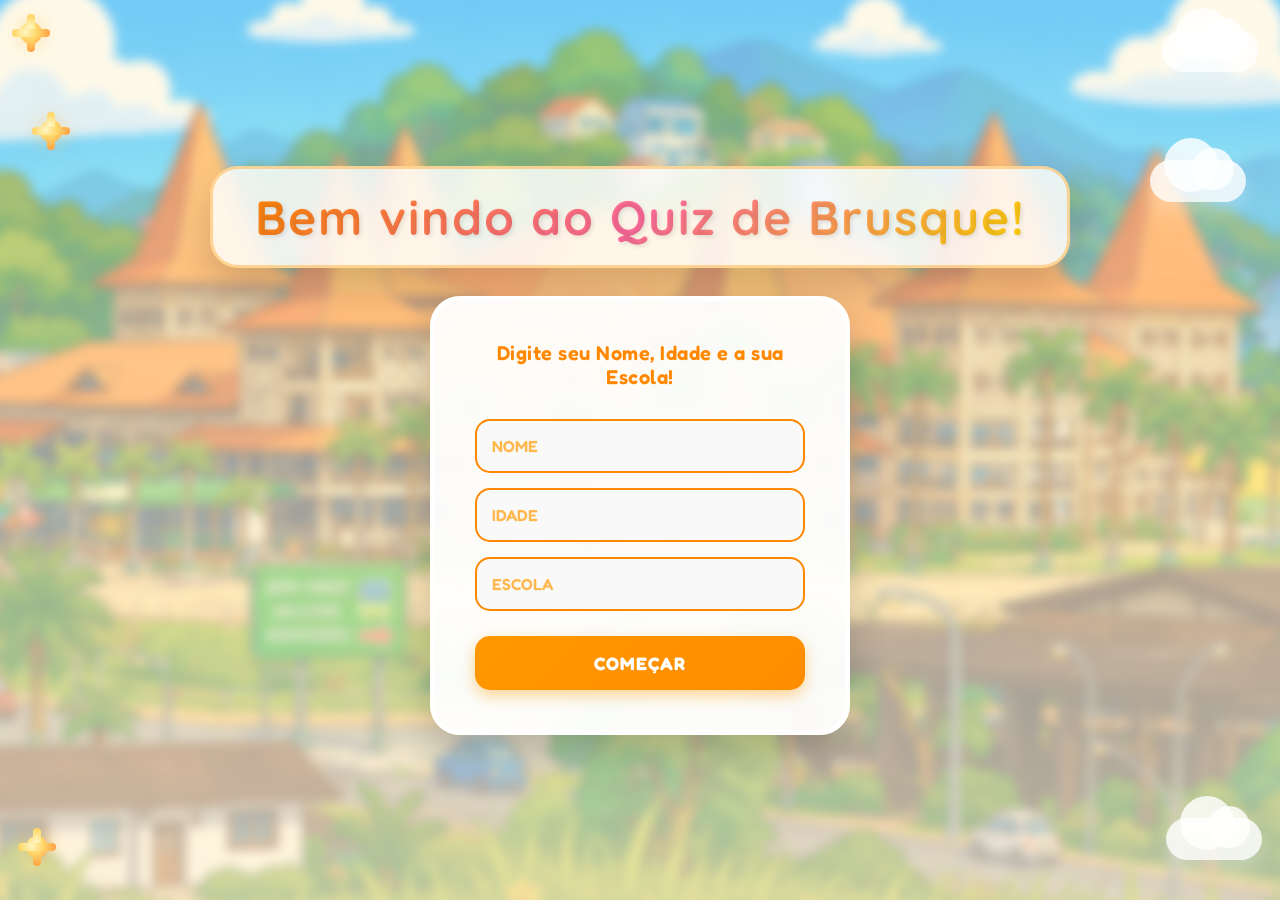
<file: index.html>
<!DOCTYPE html>
<html lang="pt-BR">
<head>
    <meta charset="UTF-8">
    <meta name="viewport" content="width=device-width, initial-scale=1.0">
    <link rel="stylesheet" href="style.css">
    <title>Jogo-Interativo</title>
</head>
<body class="home-page">
    <img src="./assets/Brusque-animada.png" class="img-brusque" alt="Imagem de Brusque">

    <div class="page-decor page-decor-left" aria-hidden="true">
        <span class="spark spark-1"></span>
        <span class="spark spark-2"></span>
        <span class="spark spark-3"></span>
    </div>

    <div class="page-decor page-decor-right" aria-hidden="true">
        <span class="cloud cloud-1"></span>
        <span class="cloud cloud-2"></span>
        <span class="cloud cloud-3"></span>
    </div>

    <main class="home-shell">
        <header class="titulo-faixa">
            <h1 class="titulo-principal">Bem vindo ao Quiz de Brusque!</h1>
        </header>

        <div class="menu">
            <h2>Digite seu Nome, Idade e a sua Escola!</h2>

            <input type="text" id="inputNome" placeholder="NOME" required>
            <input type="number" id="inputIdade" placeholder="IDADE" min="1" max="120" required>
            <input type="text" id="inputEscola" placeholder="ESCOLA" required>

            <button class="começar" type="button" id="btnComençar">Começar</button>
            <span id="msgErro" class="msg-erro"></span>

        </div>
    </main>

    <script>
        document.getElementById('btnComençar').addEventListener('click', function() {
            const nome = document.getElementById('inputNome').value.trim();
            const idade = document.getElementById('inputIdade').value.trim();
            const escola = document.getElementById('inputEscola').value.trim();
            const msgErro = document.getElementById('msgErro');

            if (!nome || !idade || !escola) {
                msgErro.textContent = '⚠️ Preencha todos os campos!';
                msgErro.style.display = 'block';
                return;
            }

            // Salvar dados no localStorage
            localStorage.setItem('childName', nome);
            localStorage.setItem('childAge', idade);
            localStorage.setItem('childSchool', escola);

            // Ir para quiz
            window.location.href = 'quiz.html';
        });

        // Validação em tempo real
        ['inputNome', 'inputIdade', 'inputEscola'].forEach(id => {
            document.getElementById(id).addEventListener('input', function() {
                if (this.value.trim()) {
                    document.getElementById('msgErro').style.display = 'none';
                }
            });
        });
    </script>

</body>
</html>
</file>
<file: style.css>
@import url('https://fonts.googleapis.com/css2?family=Fredoka:wght@400;600;700&family=Quicksand:wght@600;700&display=swap');

* {
    margin: 0;
    padding: 0;
    box-sizing: border-box;
}

html {
    min-height: 100%;
}

body {
    min-height: 100vh;
    position: relative;
    display: flex;
    flex-direction: column;
    justify-content: center;
    align-items: center;
    overflow: hidden;
    font-family: 'Fredoka', sans-serif;
    padding: 40px 20px;
    gap: 30px;
}

.quiz-page {
    overflow-y: auto;
    overflow-x: hidden;
}

body::before {
    content: '';
    position: fixed;
    inset: 0;
    background: linear-gradient(180deg, rgba(255, 249, 235, 0.45) 0%, rgba(255, 244, 230, 0.68) 100%);
    pointer-events: none;
    z-index: -1;
}

.img-brusque {
    width: 100vw;
    height: 100vh;
    object-fit: cover;
    position: fixed;
    inset: 0;
    filter: blur(5px) saturate(1.05);
    transform: scale(1.1);
    z-index: -2;
}

.home-shell,
.quiz-shell {
    width: min(1100px, 100%);
    position: relative;
    z-index: 2;
}

.home-shell {
    display: flex;
    flex-direction: column;
    align-items: center;
    gap: 28px;
}

.titulo-faixa {
    width: min(100%, 860px);
    padding: 18px 26px;
    border-radius: 28px;
    background: rgba(255, 255, 255, 0.82);
    border: 3px solid rgba(255, 184, 77, 0.55);
    box-shadow: 0 18px 40px rgba(0, 0, 0, 0.18);
    backdrop-filter: blur(10px);
}

.titulo-faixa .titulo-principal {
    background: linear-gradient(135deg, #ff8800 0%, #ff6b9d 50%, #ffd700 100%);
    -webkit-background-clip: text;
    -webkit-text-fill-color: transparent;
    background-clip: text;
}

.titulo-principal {
    font-size: 48px;
    font-weight: 700;
    text-shadow: 2px 2px 4px rgba(0,0,0,0.1);
    animation: bounce-in 0.8s ease-out;
    text-align: center;
    letter-spacing: 2px;
    font-family: 'Quicksand', sans-serif;
}

.page-decor {
    position: fixed;
    inset: 0;
    pointer-events: none;
    z-index: 1;
}

.spark,
.cloud {
    position: absolute;
    border-radius: 999px;
    animation: float-soft 5s ease-in-out infinite;
}

.spark {
    width: 22px;
    height: 22px;
    background: radial-gradient(circle at 35% 35%, #fff7c2 0%, #ffd86b 45%, #ff9f43 100%);
    box-shadow: 0 0 20px rgba(255, 191, 77, 0.55);
}

.cloud {
    width: 96px;
    height: 42px;
    background: rgba(255, 255, 255, 0.82);
    box-shadow: 0 10px 20px rgba(255, 255, 255, 0.25);
}

.spark::before,
.spark::after,
.cloud::before,
.cloud::after {
    content: '';
    position: absolute;
    background: inherit;
    border-radius: inherit;
}

.spark::before {
    inset: -8px 7px;
}

.spark::after {
    inset: 7px -8px;
}

.cloud::before {
    width: 54px;
    height: 54px;
    top: -22px;
    left: 14px;
}

.cloud::after {
    width: 42px;
    height: 42px;
    top: -12px;
    right: 12px;
}

.page-decor-left .spark-1 {
    top: 22px;
    left: 20px;
    animation-delay: 0s;
}

.page-decor-left .spark-2 {
    top: 120px;
    left: 40px;
    animation-delay: 1.2s;
}

.page-decor-left .spark-3 {
    bottom: 42px;
    left: 26px;
    animation-delay: 2.4s;
}

.page-decor-right .cloud-1 {
    top: 30px;
    right: 22px;
    animation-delay: 0.3s;
}

.page-decor-right .cloud-2 {
    top: 160px;
    right: 34px;
    animation-delay: 1.7s;
}

.page-decor-right .cloud-3 {
    bottom: 40px;
    right: 18px;
    animation-delay: 2.8s;
}

@keyframes float-soft {
    0%,
    100% {
        transform: translateY(0px) rotate(0deg);
    }
    50% {
        transform: translateY(-14px) rotate(8deg);
    }
}

@keyframes bounce-in {
    0% {
        opacity: 0;
        transform: scale(0.3) translateY(-30px);
    }
    50% {
        opacity: 1;
        transform: scale(1.05);
    }
    100% {
        opacity: 1;
        transform: scale(1) translateY(0);
    }
}

.menu {
    width: 420px;
    padding: 40px;
    background: rgba(255,255,255,0.94);
    border-radius: 30px;
    border: 5px solid white;
    box-shadow: 0 15px 40px rgba(0,0,0,0.2);
    backdrop-filter: blur(8px);
    position: relative;
    text-align: center;
    animation: slide-up 0.8s ease-out;
}

@keyframes slide-up {
    from {
        opacity: 0;
        transform: translateY(40px);
    }
    to {
        opacity: 1;
        transform: translateY(0);
    }
}

.menu h2 {
    font-size: 20px;
    color: #ff8800;
    margin-bottom: 30px;
    font-weight: 600;
    font-family: 'Fredoka', sans-serif;
    letter-spacing: 0.5px;
}

.menu input {
    width: 100%;
    padding: 15px;
    margin-bottom: 15px;
    border: 2px solid #ff8800;
    border-radius: 15px;
    font-size: 16px;
    background: #f9f9f9;
    font-family: 'Fredoka', sans-serif;
    font-weight: 600;
    text-transform: uppercase;
    color: #333;
    transition: all 0.3s ease;
}

.menu input::placeholder {
    text-transform: uppercase;
    color: #ffb84d;
    font-weight: 600;
}

.menu input:focus {
    outline: none;
    background: #fff;
    border-color: #ff6b9d;
    box-shadow: 0 0 15px rgba(255, 107, 157, 0.3);
    transform: scale(1.02);
}

.menu button {
    width: 100%;
    padding: 16px;
    border: none;
    border-radius: 15px;
    background: linear-gradient(135deg, #ff9800 0%, #ff8c00 100%);
    color: white;
    font-size: 18px;
    font-weight: 700;
    font-family: 'Fredoka', sans-serif;
    cursor: pointer;
    transition: all 0.3s ease;
    text-transform: uppercase;
    letter-spacing: 1px;
    box-shadow: 0 6px 15px rgba(255, 152, 0, 0.4);
    margin-top: 10px;
}

.menu button:hover {
    transform: scale(1.05) translateY(-3px);
    box-shadow: 0 10px 25px rgba(255, 107, 157, 0.5);
    background: linear-gradient(135deg, #ff8800 0%, #ff6b9d 100%);
}

.menu button:active {
    transform: scale(0.98);
}

.quiz-page {
    gap: 0;
}

.quiz-shell {
    display: flex;
    align-items: center;
    justify-content: center;
    min-height: 100vh;
    padding: 24px 0;
}

.quiz-card {
    width: min(1120px, 100%);
    min-height: 74vh;
    display: grid;
    grid-template-columns: minmax(0, 1.5fr) minmax(280px, 0.95fr);
    gap: 24px;
    padding: 28px;
    background: rgba(255, 255, 255, 0.92);
    border: 5px solid rgba(255, 184, 77, 0.55);
    border-radius: 34px;
    box-shadow: 0 20px 50px rgba(0, 0, 0, 0.22);
    backdrop-filter: blur(10px);
}

.quiz-card__left {
    display: flex;
    flex-direction: column;
    min-width: 0;
    gap: 18px;
}

.quiz-card__header {
    display: flex;
    flex-direction: column;
    gap: 10px;
}

.quiz-chip {
    width: fit-content;
    padding: 10px 16px;
    border-radius: 999px;
    background: linear-gradient(135deg, #ff9800 0%, #ff6b9d 100%);
    color: white;
    font-size: 14px;
    font-weight: 700;
    letter-spacing: 0.8px;
    text-transform: uppercase;
}

.quiz-card__header h1 {
    font-family: 'Quicksand', sans-serif;
    font-size: clamp(28px, 4vw, 42px);
    color: #ff8800;
}

.quiz-card__header p {
    color: #7d5b35;
    font-size: 16px;
    line-height: 1.5;
}

.quiz-list {
    display: grid;
    gap: 18px;
    overflow-y: auto;
    padding-right: 8px;
    max-height: 56vh;
}

.quiz-question {
    padding: 18px;
    border-radius: 24px;
    background: linear-gradient(180deg, rgba(255, 248, 236, 0.98) 0%, rgba(255, 239, 219, 0.98) 100%);
    border: 2px solid rgba(255, 184, 77, 0.35);
    box-shadow: inset 0 1px 0 rgba(255,255,255,0.8);
}

.quiz-question h2 {
    color: #ff6b9d;
    font-size: 18px;
    margin-bottom: 10px;
}

.quiz-placeholder {
    min-height: 78px;
    padding: 14px 16px;
    border-radius: 18px;
    background: rgba(255, 255, 255, 0.9);
    border: 2px dashed rgba(255, 136, 0, 0.35);
    color: #916531;
    display: flex;
    align-items: center;
    font-size: 15px;
    line-height: 1.4;
}

.quiz-options {
    margin-top: 14px;
    display: grid;
    grid-template-columns: repeat(2, minmax(0, 1fr));
    gap: 10px;
}

.quiz-option {
    border: none;
    border-radius: 16px;
    padding: 12px 14px;
    background: linear-gradient(135deg, #fff3da 0%, #ffe8f1 100%);
    color: #6d4b27;
    font-weight: 700;
    font-family: 'Fredoka', sans-serif;
    text-align: left;
}

.quiz-card__right {
    display: flex;
    flex-direction: column;
    gap: 16px;
    min-width: 0;
}

.quiz-image-frame {
    flex: 1;
    display: flex;
    align-items: center;
    justify-content: center;
    padding: 18px;
    border-radius: 30px;
    background: linear-gradient(180deg, rgba(255, 246, 219, 0.98) 0%, rgba(255, 255, 255, 0.98) 100%);
    border: 3px solid rgba(255, 152, 0, 0.25);
    min-height: 360px;
}

.quiz-image-frame img {
    width: 100%;
    max-width: 310px;
    object-fit: contain;
    filter: drop-shadow(0 18px 28px rgba(0, 0, 0, 0.12));
}

.quiz-note {
    padding: 16px 18px;
    border-radius: 22px;
    background: rgba(255, 255, 255, 0.8);
    color: #7d5b35;
    font-size: 14px;
    line-height: 1.5;
    border: 2px solid rgba(255, 184, 77, 0.3);
}

/* Responsividade para Tablet e telas menores */
@media (max-width: 768px) {
    .titulo-principal {
        font-size: 36px;
        margin-bottom: 10px;
    }

    .menu {
        width: 90%;
        max-width: 400px;
        padding: 35px 25px;
    }

    .menu h2 {
        font-size: 18px;
        margin-bottom: 25px;
    }

    .quiz-card {
        grid-template-columns: 1fr;
        min-height: auto;
        padding: 22px;
    }

    .quiz-list {
        max-height: none;
        overflow: visible;
    }

    .quiz-image-frame {
        min-height: 260px;
    }

    .menu input,
    .menu button {
        font-size: 14px;
        padding: 12px;
    }
}

/* Responsividade para Celular */
@media (max-width: 480px) {
    body {
        padding: 20px 15px;
        gap: 20px;
    }

    .titulo-principal {
        font-size: 28px;
        letter-spacing: 1px;
        margin-bottom: 0px;
    }

    .menu {
        width: 100%;
        padding: 30px 20px;
        border-radius: 20px;
    }

    .titulo-faixa {
        padding: 14px 16px;
        border-radius: 22px;
    }

    .menu h2 {
        font-size: 16px;
        margin-bottom: 20px;
    }

    .menu input,
    .menu button {
        font-size: 13px;
        padding: 11px;
        margin-bottom: 10px;
    }

    .menu button {
        margin-top: 8px;
    }

    .quiz-card__header p {
        font-size: 14px;
    }

    .quiz-options {
        grid-template-columns: 1fr;
    }
}

/* ===== NOVO QUIZ FUNCIONAL ===== */

.quiz-header {
    position: fixed;
    top: 0;
    left: 0;
    right: 0;
    height: 70px;
    background: rgba(255, 255, 255, 0.95);
    border-bottom: 3px solid rgba(255, 184, 77, 0.4);
    display: flex;
    justify-content: space-between;
    align-items: center;
    padding: 0 30px;
    z-index: 100;
    backdrop-filter: blur(10px);
    box-shadow: 0 2px 15px rgba(0, 0, 0, 0.08);
}

.quiz-header__left {
    flex: 1;
}

.quiz-user-info {
    font-size: 18px;
    color: #ff8800;
    font-weight: 700;
    display: flex;
    align-items: center;
    gap: 8px;
}

.quiz-header__right {
    flex: 0 0 auto;
}

.btn-logout {
    padding: 8px 16px;
    border: 2px solid #ff8800;
    border-radius: 20px;
    background: white;
    color: #ff8800;
    font-weight: 700;
    font-family: 'Fredoka', sans-serif;
    cursor: pointer;
    transition: all 0.3s ease;
    font-size: 14px;
    text-transform: uppercase;
}

.btn-logout:hover {
    background: #ff8800;
    color: white;
    transform: scale(1.05);
}

.quiz-shell {
    padding-top: 100px !important;
    padding-bottom: 80px;
}

.quiz-container {
    width: min(1100px, 100%);
    position: relative;
    z-index: 2;
}

.quiz-progress {
    display: flex;
    flex-direction: column;
    gap: 12px;
    margin-bottom: 24px;
}

#progressText {
    font-size: clamp(14px, 2.4vw, 18px);
    font-weight: 800;
    color: white;
    text-transform: uppercase;
    letter-spacing: 1px;
    background: linear-gradient(135deg, #ff9800 0%, #ff6b9d 100%);
    padding: clamp(8px, 2vw, 12px) clamp(12px, 3vw, 18px);
    border-radius: clamp(14px, 2.6vw, 18px);
    text-align: center;
    box-shadow: 0 6px 18px rgba(255, 152, 0, 0.3);
    display: inline-block;
    align-self: center;
    min-width: clamp(160px, 38vw, 200px);
}

.progress-bar {
    width: 100%;
    height: clamp(12px, 2.2vw, 18px);
    border-radius: 999px;
    background: #fff6e6;
    overflow: hidden;
    border: 3px solid rgba(255, 136, 0, 0.65);
    box-shadow: 0 8px 18px rgba(255, 136, 0, 0.18);
}

.progress-fill {
    height: 100%;
    background: linear-gradient(90deg, #ff9800 0%, #ff6b9d 100%);
    transition: width 0.3s ease;
    box-shadow: inset 0 0 6px rgba(255, 255, 255, 0.5);
}

.quiz-card-single {
    width: 100%;
    display: grid;
    grid-template-columns: minmax(0, 1.5fr) minmax(280px, 0.95fr);
    gap: 24px;
    padding: 28px;
    background: rgba(255, 255, 255, 0.94);
    border: 5px solid rgba(255, 184, 77, 0.55);
    border-radius: 34px;
    box-shadow: 0 20px 50px rgba(0, 0, 0, 0.15);
    backdrop-filter: blur(10px);
}

.quiz-card__left-single {
    display: flex;
    flex-direction: column;
    gap: 16px;
}

.quiz-card__left-single h2 {
    font-size: 22px;
    color: #ff6b9d;
    font-weight: 700;
    margin: 0;
}

.quiz-question-text {
    font-size: 20px;
    color: #333;
    line-height: 1.6;
    padding: 16px 0;
    border-bottom: 2px solid rgba(255, 184, 77, 0.2);
}

.quiz-options-single {
    display: flex;
    flex-direction: column;
    gap: 12px;
}

.option-label {
    display: flex;
    align-items: center;
    gap: 14px;
    padding: 14px 16px;
    border-radius: 18px;
    background: linear-gradient(135deg, #fff3da 0%, #ffe8f1 100%);
    cursor: pointer;
    transition: all 0.3s ease;
    border: 2px solid transparent;
}

.option-label:hover {
    background: linear-gradient(135deg, #ffe8c2 0%, #ffd9e8 100%);
    transform: translateX(4px);
}

.option-input {
    width: 20px;
    height: 20px;
    cursor: pointer;
    accent-color: #ff8800;
}

.option-text {
    font-size: 16px;
    color: #6d4b27;
    font-weight: 600;
    flex: 1;
}

.option-label:has(.option-input:checked) {
    background: linear-gradient(135deg, #fff0cc 0%, #ffe0d0 100%);
    border-color: #ff8800;
    box-shadow: 0 0 15px rgba(255, 136, 0, 0.2);
}

.error-message {
    color: #e74c3c;
    font-size: 14px;
    font-weight: 700;
    padding: 10px 14px;
    background: rgba(231, 76, 60, 0.1);
    border-radius: 12px;
    border-left: 4px solid #e74c3c;
    display: none;
}

.select-hint {
    display: none;
    margin-top: 6px;
    padding: 4px 8px;
    border-radius: 10px;
    background: rgba(255, 244, 220, 0.9);
    border: 2px dashed rgba(255, 136, 0, 0.4);
    align-self: flex-start;
    width: 100%;
}

.select-hint img {
    display: block;
    max-width: 100%;
    width: min(220px, 100%);
    margin: 0 auto;
    height: auto;
}

.select-hint--blink {
    animation: select-hint-blink 0.55s ease-in-out 2;
}

@keyframes select-hint-blink {
    0% {
        transform: scale(1);
        box-shadow: 0 0 0 rgba(255, 136, 0, 0);
    }
    50% {
        transform: scale(1.02);
        box-shadow: 0 0 14px rgba(255, 136, 0, 0.45);
    }
    100% {
        transform: scale(1);
        box-shadow: 0 0 0 rgba(255, 136, 0, 0);
    }
}

.quiz-navigation {
    display: flex;
    gap: 12px;
    margin-top: 16px;
}

.btn-nav {
    flex: 1;
    padding: 14px 16px;
    border: none;
    border-radius: 18px;
    font-weight: 700;
    font-family: 'Fredoka', sans-serif;
    cursor: pointer;
    transition: all 0.3s ease;
    font-size: 15px;
    text-transform: uppercase;
    letter-spacing: 0.5px;
}

.btn-prev {
    background: rgba(255, 136, 0, 0.1);
    color: #ff8800;
    border: 2px solid #ff8800;
}

.btn-prev:hover {
    background: #ff8800;
    color: white;
    transform: scale(1.04);
}

.btn-next {
    background: linear-gradient(135deg, #ff9800 0%, #ff6b9d 100%);
    color: white;
    box-shadow: 0 6px 15px rgba(255, 152, 0, 0.3);
}

.btn-next:hover {
    transform: scale(1.04) translateY(-2px);
    box-shadow: 0 10px 25px rgba(255, 107, 157, 0.4);
}

.quiz-card__right-single {
    display: flex;
    flex-direction: column;
    gap: 16px;
    min-width: 0;
}

.quiz-image-frame-single {
    flex: 1;
    display: flex;
    align-items: center;
    justify-content: center;
    padding: 18px;
    border-radius: 30px;
    background: linear-gradient(180deg, rgba(255, 246, 219, 0.98) 0%, rgba(255, 255, 255, 0.98) 100%);
    border: 3px solid rgba(255, 152, 0, 0.25);
    min-height: 360px;
}

.quiz-image-frame-single img {
    width: 100%;
    max-width: 310px;
    object-fit: contain;
    filter: drop-shadow(0 18px 28px rgba(0, 0, 0, 0.12));
}

/* Tela de Resultados */
.results-container {
    width: min(1000px, 100%);
    position: relative;
    z-index: 2;
    display: flex;
    flex-direction: column;
    justify-content: center;
    align-items: center;
    min-height: calc(100vh - 180px);
    padding: 40px 20px 80px 20px;
    margin-bottom: 60px;
}

.results-summary {
    padding: 40px;
    background: rgba(255, 255, 255, 0.96);
    border: 5px solid rgba(255, 184, 77, 0.55);
    border-radius: 34px;
    box-shadow: 0 25px 60px rgba(0, 0, 0, 0.2);
    backdrop-filter: blur(10px);
    margin-bottom: 40px;
    text-align: center;
    width: 100%;
}

#resultTitle {
    font-size: 42px;
    color: #ff8800;
    margin-bottom: 30px;
    font-family: 'Quicksand', sans-serif;
}

.results-score {
    display: grid;
    grid-template-columns: repeat(3, 1fr);
    gap: 20px;
}

.score-box {
    padding: 24px;
    border-radius: 24px;
    display: flex;
    flex-direction: column;
    align-items: center;
    gap: 8px;
    border: 2px solid transparent;
    transition: all 0.3s ease;
}

.score-box.correct {
    background: linear-gradient(135deg, #e8f8f5 0%, #d5f4e6 100%);
    border-color: #27ae60;
}

.score-box.incorrect {
    background: linear-gradient(135deg, #fadbd8 0%, #f5b7b1 100%);
    border-color: #e74c3c;
}

.score-box.percentage {
    background: linear-gradient(135deg, #fef5e7 0%, #fdebd0 100%);
    border-color: #f39c12;
}

.score-number {
    font-size: 48px;
    font-weight: 700;
    font-family: 'Quicksand', sans-serif;
}

.score-box.correct .score-number {
    color: #27ae60;
}

.score-box.incorrect .score-number {
    color: #e74c3c;
}

.score-box.percentage .score-number {
    color: #f39c12;
}

.score-label {
    font-size: 14px;
    font-weight: 700;
    text-transform: uppercase;
    letter-spacing: 0.5px;
    color: #7d5b35;
}

.results-details {
    padding: 30px;
    background: rgba(255, 255, 255, 0.96);
    border: 5px solid rgba(255, 184, 77, 0.55);
    border-radius: 34px;
    box-shadow: 0 25px 60px rgba(0, 0, 0, 0.2);
    backdrop-filter: blur(10px);
    margin-bottom: 40px;
    width: 100%;
}

.results-details h2 {
    color: #ff8800;
    font-size: 24px;
    margin-bottom: 20px;
    text-align: center;
}

.results-list {
    display: grid;
    gap: 18px;
    max-height: 70vh;
    overflow-y: auto;
    padding-right: 8px;
}

.result-item {
    padding: 18px;
    border-radius: 24px;
    border-left: 5px solid;
    display: grid;
    grid-template-columns: auto 1fr auto;
    gap: 16px;
    align-items: center;
}

.result-item.correct {
    background: linear-gradient(135deg, rgba(39, 174, 96, 0.08) 0%, rgba(46, 204, 113, 0.08) 100%);
    border-left-color: #27ae60;
}

.result-item.incorrect {
    background: linear-gradient(135deg, rgba(231, 76, 60, 0.08) 0%, rgba(245, 183, 177, 0.08) 100%);
    border-left-color: #e74c3c;
}

.result-number {
    font-weight: 700;
    font-size: 18px;
    color: #ff8800;
    min-width: 40px;
}

.result-content {
    display: flex;
    flex-direction: column;
    gap: 8px;
}

.result-question {
    font-weight: 700;
    color: #333;
    margin: 0;
    font-size: 16px;
}

.result-answer,
.result-correct {
    font-size: 14px;
    color: #666;
    margin: 0;
    line-height: 1.4;
}

.result-status {
    font-size: 24px;
    min-width: 80px;
    text-align: right;
}

.results-actions {
    display: flex;
    gap: 16px;
    justify-content: center;
    width: 100%;
    flex-wrap: wrap;
    padding-top: 20px;
    padding-bottom: 40px;
    margin-top: 40px;
}

.btn-action {
    padding: clamp(14px, 2.4vw, 20px) clamp(22px, 4.2vw, 34px);
    border: none;
    border-radius: clamp(20px, 3vw, 28px);
    font-weight: 700;
    font-family: 'Fredoka', sans-serif;
    cursor: pointer;
    transition: all 0.3s ease;
    font-size: clamp(14px, 2.2vw, 17px);
    text-transform: uppercase;
    letter-spacing: 1px;
    min-width: clamp(180px, 45vw, 240px);
    display: flex;
    align-items: center;
    justify-content: center;
    gap: 8px;
}

.btn-retry {
    background: linear-gradient(135deg, #ff9800 0%, #ff6b9d 100%);
    color: white;
    box-shadow: 0 8px 20px rgba(255, 152, 0, 0.3);
}

.btn-retry:hover {
    transform: scale(1.05) translateY(-3px);
    box-shadow: 0 12px 30px rgba(255, 107, 157, 0.4);
}

.btn-home {
    background: rgba(255, 136, 0, 0.1);
    color: #ff8800;
    border: 2px solid #ff8800;
}

.btn-home:hover {
    background: #ff8800;
    color: white;
    transform: scale(1.05) translateY(-3px);
}

/* Responsividade para Tablet */
@media (max-width: 768px) {
    .quiz-header {
        height: 60px;
        padding: 0 20px;
    }

    .quiz-user-info {
        font-size: 16px;
    }

    .btn-logout {
        font-size: 12px;
        padding: 6px 12px;
    }

    .quiz-shell {
        padding-top: 90px !important;
    }

    .results-container {
        min-height: auto;
        padding: 30px 16px 110px 16px;
        margin-bottom: 40px;
    }

    .results-details {
        margin-bottom: 24px;
    }

    .results-list {
        max-height: 45vh;
    }

    .quiz-card-single {
        grid-template-columns: 1fr;
        padding: 22px;
    }

    .results-score {
        grid-template-columns: 1fr;
    }

    .result-item {
        grid-template-columns: 1fr;
    }

    .result-status {
        text-align: left;
    }

    .btn-action {
        min-width: clamp(180px, 60vw, 240px);
    }

    .results-actions {
        flex-direction: column;
        position: sticky;
        bottom: 12px;
        background: rgba(255, 255, 255, 0.92);
        border-radius: 20px;
        padding: 16px;
        box-shadow: 0 10px 25px rgba(0, 0, 0, 0.12);
    }
}

/* Responsividade para Celular */
@media (max-width: 480px) {
    .quiz-header {
        height: 50px;
        padding: 0 15px;
    }

    .quiz-user-info {
        font-size: 14px;
    }

    .btn-logout {
        font-size: 11px;
        padding: 5px 10px;
    }

    .quiz-shell {
        padding-top: 80px !important;
        padding-bottom: 120px;
    }

    .results-container {
        min-height: auto;
        padding: 24px 12px 120px 12px;
        margin-bottom: 40px;
    }

    .results-details {
        padding: 20px;
        margin-bottom: 20px;
    }

    .results-list {
        max-height: 35vh;
    }

    .quiz-card-single {
        padding: 16px;
        gap: 16px;
    }

    .quiz-question-text {
        font-size: 16px;
    }

    .option-label {
        padding: 12px 12px;
        font-size: 14px;
    }

    .btn-nav {
        font-size: 13px;
        padding: 12px 10px;
    }

    .quiz-image-frame-single {
        min-height: 240px;
    }

    #resultTitle {
        font-size: 28px;
        margin-bottom: 20px;
    }

    .results-summary {
        padding: 24px;
    }

    .score-number {
        font-size: 32px;
    }

    .score-label {
        font-size: 12px;
    }

    .result-question {
        font-size: 14px;
    }

    .result-answer,
    .result-correct {
        font-size: 12px;
    }

    .btn-action {
        font-size: clamp(14px, 3.2vw, 16px);
        padding: clamp(12px, 3.5vw, 16px) clamp(18px, 6vw, 28px);
        min-width: clamp(180px, 80vw, 240px);
    }

    .results-actions {
        margin-top: 16px;
        padding-bottom: 16px;
        position: sticky;
        bottom: 10px;
        background: rgba(255, 255, 255, 0.95);
        border-radius: 18px;
        padding: 14px;
        box-shadow: 0 10px 25px rgba(0, 0, 0, 0.12);
    }
}
</file>
